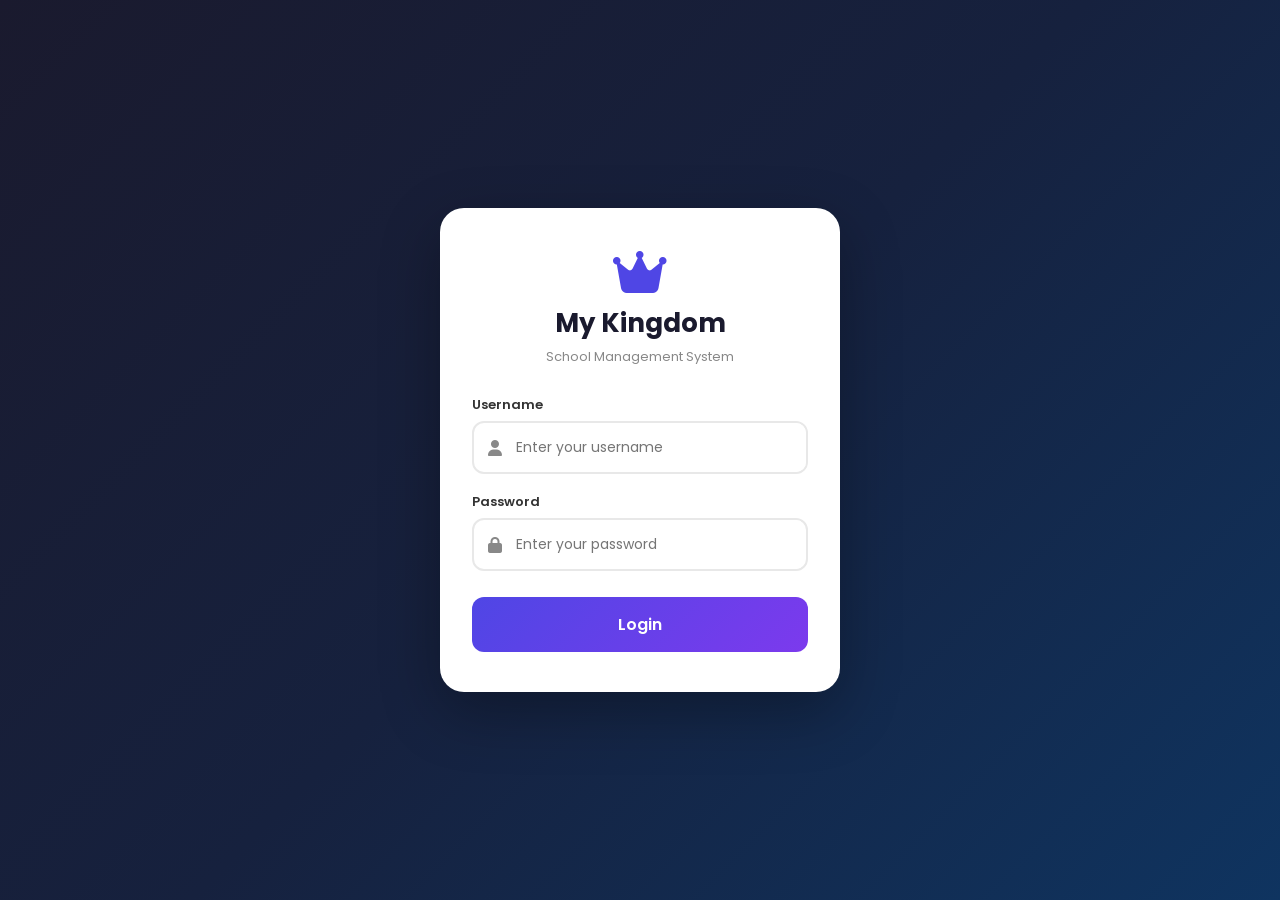
<file: index.html>
<!DOCTYPE html>
<html lang="en">
<head>
  <meta charset="UTF-8" />
  <meta name="viewport" content="width=device-width, initial-scale=1.0"/>
  <title>EduSmart Dashboard</title>

  <!-- Bootstrap -->
  <link href="https://cdn.jsdelivr.net/npm/bootstrap@5.3.3/dist/css/bootstrap.min.css" rel="stylesheet">

  <!-- Bootstrap Icons -->
  <link rel="stylesheet" href="https://cdn.jsdelivr.net/npm/bootstrap-icons@1.11.3/font/bootstrap-icons.min.css">
  <link rel="stylesheet" href="home.css">

  <link rel="stylesheet"
href="https://cdnjs.cloudflare.com/ajax/libs/font-awesome/6.5.1/css/all.min.css">

<style>
  a{
    text-decoration: none;
  }
</style>

  </head>

<body>


  
    <!-- Header -->
    <header class="top-header">

        <div class="header-top">
            <i class="fa-solid fa-bars menu-icon"></i>

            <div class="logo-section">
                <img src="finallogo.png">

              
            </div>

            <div class="header-icons">
                <i class="fa-regular fa-bell"></i>

                <img src="https://i.pravatar.cc/100" class="profile-img">
            </div>
        </div>

    </header>




  <!-- MAIN -->

  <div class="main-content">

      <section class="welcome-card">

            <div>
                <h4>Welcome back,</h4>
                <h1 class="student-name">Micheal Edison </h1>
                <p class="student-class">Class 12 - A  </p>
                <p class="student-id">Student ID: ST1023</p>
            </div>

            <div class="date-box">
                <i class="fa-regular fa-calendar"></i>
                22 May 2025, Thursday
            </div>

        </section>

    <!-- STATS -->

    <div class="stats-grid">

      <div class="stat-card">
        <div class="icon-box blue">
          <i class="bi bi-people"></i>
        </div>
        <h6>Total Students</h6>
        <h3>1,248</h3>
        <div class="growth">+6% this year</div>
      </div>

      <div class="stat-card">
        <div class="icon-box green">
          <i class="bi bi-cash-stack"></i>
        </div>
        <h6>Total Staff</h6>
        <h3>60 +</h3>
        <div class="growth">+6 this year</div>
      </div>

      <div class="stat-card">
        <div class="icon-box purple">
          <i class="bi bi-file-earmark-text"></i>
        </div>
        <h6>Result Published</h6>
        <h3>86%</h3>
        <div class="growth">+8% this month</div>
      </div>

      <div class="stat-card">
        <div class="icon-box orange">
          <i class="bi bi-calendar-check"></i>
        </div>
        <h6>Attendance Avg.</h6>
        <h3>92.4%</h3>
        <div class="growth">+5% this month</div>
      </div>

    </div>

    <!-- NOTICE BOARD -->

    <div class="section-box">

      <div class="section-header">
        <h5>Notice Board</h5>
        <button class="view-btn">View All</button>
      </div>

      <div class="notice-item">

        <div class="date">
          <h4>22</h4>
          <span>MAY</span>
        </div>

        <div class="notice-content">
          <h6>Annual Sports Day</h6>
          <p>Annual Sports Day will be held on 30th May 2025.</p>
        </div>

        <div class="tag important">Important</div>

      </div>

      <div class="notice-item">

        <div class="date">
          <h4>20</h4>
          <span>MAY</span>
        </div>

        <div class="notice-content">
          <h6>Fee Payment Reminder</h6>
          <p>Last date to pay 2nd term fees is 31st May 2025.</p>
        </div>

        <div class="tag reminder">Reminder</div>

      </div>

      <div class="notice-item">

        <div class="date">
          <h4>18</h4>
          <span>MAY</span>
        </div>

        <div class="notice-content">
          <h6>Parent Teacher Meeting</h6>
          <p>PTM is scheduled on 24th May 2025.</p>
        </div>

        <div class="tag info">Info</div>

      </div>

    </div>

    <!-- EVENTS -->

    <div class="section-box">

      <div class="section-header">
        <h5>Upcoming Events</h5>
        <button class="view-btn">View All</button>
      </div>

      <div class="event-item">

        <div class="date">
          <h4>30</h4>
          <span>MAY</span>
        </div>

        <div class="event-content">
          <h6>Annual Sports Day</h6>
          <p>School Ground, 9:00 AM</p>
        </div>

      </div>

      <div class="event-item">

        <div class="date">
          <h4>24</h4>
          <span>MAY</span>
        </div>

        <div class="event-content">
          <h6>Parent Teacher Meeting</h6>
          <p>Seminar Hall, 10:00 AM</p>
        </div>

      </div>

      <div class="event-item">

        <div class="date">
          <h4>05</h4>
          <span>JUN</span>
        </div>

        <div class="event-content">
          <h6>Semester Exam Starts</h6>
          <p>All Classes</p>
        </div>

      </div>

    </div>

<br>
    

<div class="card attendance-card" id="attendance">

  <div class="card-header">
    <h2>My Attendance</h2>
    <span class="icon">↗️</span>
  </div>

  <div class="circle-wrap">

    <!-- UPDATED -->
    <div class="circle" id="progressCircle">

      <div class="circle-content">
        <h1>92%</h1>
        <p>Present</p>
      </div>

    </div>

  </div>

  <div class="attendance-list">

    <div class="item">
      <span><span class="dot blue"></span> Total Days</span>
      <strong>120</strong>
    </div>

    <div class="item">
      <span><span class="dot green"></span> Present</span>
      <strong class="green-text">110</strong>
    </div>

    <div class="item">
      <span><span class="dot red"></span> Absent</span>
      <strong class="red-text">10</strong>
    </div>

  </div>

  <button class="success-btn">
    Great! Keep it up.
  </button>

</div>
  

    <!-- PERFORMANCE -->

    
<!-- 
    <div class="performance-grid">

      <div class="small-card">

        <h5>My Attendance</h5>

        <div class="attendance-circle">
          <h2>92%</h2>
          <small>Present</small>
        </div>

      </div>

     <div class="small-card">

        <h5>Academic Performance</h5>

        <div class="chart-placeholder">
          Performance Chart
        </div>

      </div> 
 <div class="small-card quote-card">

        <h5>
          “Education is the most powerful weapon which you can use to change the world.”
        </h5>

      </div>
      <div class="  quote-card">

   
    <div class="quote-content">
      <h1>
        “Education is the most powerful weapon which you can use to change the world.”
      </h1>

      <p class="author">— Nelson Mandela</p>
    </div>

  
    <div class="quote-image">
      <img src="trophy.png" alt="Trophy">
    </div>

  </div>
      </div> -->

<!-- 

      <div class="quote-card">

   Left Content
    <div class="quote-content">
      <h1>
        “Education is the most powerful weapon which you can use to change the world.”
      </h1>

      <p class="author">— Nelson Mandela</p>
    </div>

   
    <div class="quote-image">
      <img src="trophy.png" alt="Trophy">
    </div>

  </div>-->

    

    <!-- QUICK ACTIONS -->

    <div class="quick-grid">

      <div class="quick-card">
        <i class="bi bi-calendar-week text-primary"></i>
        <h6>Time Table</h6>
      </div>

      <div class="quick-card">
        <i class="bi bi-file-earmark-arrow-down text-success"></i>
        <h6>Syllabus</h6>
      </div>

      <div class="quick-card">
        <i class="bi bi-book text-info"></i>
        <h6>Library</h6>
      </div>

      <div class="quick-card">
        <i class="bi bi-gear text-warning"></i>
        <h6>Settings</h6>
      </div>

    </div>

  </div>

  <!-- BOTTOM NAV -->

  <div class="bottom-nav">

    <a href="index.html" class="nav-item-custom active-nav">
      <i class="bi bi-house-fill"></i>
      Home
    </a>

    <a href="result.html" class="nav-item-custom">
      <i class="bi bi-bar-chart"></i>
      Result
    </a>

    <a href="fees.html" class="nav-item-custom">
      <i class="bi bi-wallet2"></i>
      Fees
    </a>

    <a href="profile.html" class="nav-item-custom">
      <i class="bi bi-person"></i>
      Profile
    </a>

  </div>

<script src="api.js"></script>
<script>

// ── Auth Check ──────────────────────────
checkAuth();
const user = getCurrentUser();

// ── Load Student Data from Backend ──────
async function loadDashboard() {
  const data = await apiCall("/student/profile/ST1023");
  if (data && data.success && data.data) {
    const s = data.data;
    document.querySelectorAll(".student-name").forEach(el => el.textContent = s.fullName || "Micheal Edison");
    document.querySelectorAll(".student-class").forEach(el => el.textContent = `Class ${s.className} - ${s.section}`);
    document.querySelectorAll(".student-id").forEach(el => el.textContent = `Student ID: ${s.studentId}`);
  }
}

loadDashboard();

// ── Attendance Circle Animation ──────────
const attendanceSection = document.getElementById("attendance");
const progressCircle = document.getElementById("progressCircle");

let animated = false;

window.addEventListener("scroll", () => {
  const sectionTop = attendanceSection.getBoundingClientRect().top;
  const screenHeight = window.innerHeight;

  if(sectionTop < screenHeight - 100 && !animated){
    animated = true;
    let progress = 0;
    const target = 331;
    const interval = setInterval(() => {
      progress += 4;
      progressCircle.style.setProperty("--progress", progress);
      if(progress >= target){ clearInterval(interval); }
    }, 10);
  }
});

</script>

</body>
</html>
</file>
<file: home.css>
body{
  font-family: 'Poppins', sans-serif;

  background: linear-gradient(
    135deg,
    #f5f7ff,
    #eef2ff,
    #f8fbff
  );

  min-height: 100vh;
   padding-bottom:100px;
  
}


*{
      margin:0;
      padding:0;
      box-sizing:border-box;
      font-family: 'Segoe UI', sans-serif;
    }



    /* Header */


.top-header{
    background:rgb(65, 208, 65);
    padding:10px;
    color:black;
    border-bottom-left-radius:25px;
    border-bottom-right-radius:25px;
}

.header-top{
    display:flex;
    justify-content:space-between;
    align-items:center;
}

.logo-section{
    display:flex;
    align-items:center;
}

.logo-section img{
    width:120px;
   
}

.logo-section h2{
    font-size:20px;
}

.logo-section p{
    font-size:12px;
    opacity:0.8;
}

.menu-icon{
    font-size:22px;
}

.header-icons{
    display:flex;
    align-items:center;
    gap:15px;
}

.header-icons i{
    font-size:22px;
}

.profile-img{
    width:45px;
    height:45px;
    border-radius:50%;
    object-fit:cover;
}

 
.menu-icon{
    font-size:22px;
}

.header-icons{
    display:flex;
    align-items:center;
    gap:15px;
}

.notification{
    position:relative;
}

.notification span{
    position:absolute;
    top:-8px;
    right:-8px;
    background:red;
    color:white;
    width:20px;
    height:20px;
    border-radius:50%;
    font-size:11px;
    display:flex;
    align-items:center;
    justify-content:center;
}

.profile-img{
    width:45px;
    height:45px;
    border-radius:50%;
    object-fit:cover;
} 

    /* WELCOME SECTION */
.main-content{
    padding:18px;
}

.welcome-card{
    display:flex;
    justify-content:space-between;
    align-items:flex-start;
    gap:10px;
    margin-bottom:20px;
}

.welcome-card h1{
    font-size:30px;
    font-weight:700;
}

.welcome-card p{
    color:#6b7280;
    margin-top:5px;
}

.date-box{
    background:white;
    padding:12px 15px;
    border-radius:15px;
    font-size:13px;
    color:#2563eb;
    display:flex;
    align-items:center;
    gap:8px;
    font-weight:500;
}

.card{
    background:white;
    padding:18px;
    border-radius:20px;
    margin-bottom:18px;
}

.card h3{
    margin-bottom:18px;
}










.icon-box{
  width:65px !important;
  height:65px !important;

  display:flex !important;
  align-items:center !important;
  justify-content:center !important;

  border-radius:18px !important;

  margin-bottom:12px !important;

  background:rgba(37, 99, 235, 0.12) !important;
}

.growth {
  color: rgb(7, 155, 7);
}

/* REMOVE ANY BACKGROUND FROM ICON */
.icon-box i{
  font-size:30px !important;
  background:none !important;
  color:#2563eb !important;
}
.blue{
  background: rgba(93, 138, 234, 0.12) !important;
}

.blue i{
  color:#2563eb !important;
}

.green{
  background: rgba(79, 235, 136, 0.12) !important;
}

.green i{
  color:#16a34a !important;
}

.purple{
  background: rgba(147, 51, 234, 0.12) !important;
}

.purple i{
  color:#9333ea !important;
}

.orange{
  background: rgba(245, 158, 11, 0.12) !important;
}

.orange i{
  color:#f59e0b !important;
}

    /* STAT CARDS */
.stats-grid{
  display:grid;
  grid-template-columns:1fr 1fr;
  gap:15px;
}

.stat-card{
  background:white;
  border-radius:20px;
  padding:18px;
  box-shadow:0 2px 10px rgba(0,0,0,0.05);
}

    .section-box{
      background:white;
      border-radius:20px;
      padding:18px;
      margin-top:20px;
      box-shadow:0 2px 10px rgba(0,0,0,0.05);
    }

    .section-header{
      display:flex;
      justify-content:space-between;
      align-items:center;
      margin-bottom:20px;
    }

    .section-header h5{
      margin:0;
      font-weight:700;
      font-size:20px;
    }

    .view-btn{
      border:none;
      background:#f0f2f8;
      padding:8px 15px;
      border-radius:10px;
      font-size:13px;
      font-weight:600;
    }

    /* NOTICE BOARD */

    .notice-item,
    .event-item{
      display:flex;
      align-items:flex-start;
      gap:15px;
      padding:15px 0;
      border-bottom:1px solid #ececec;
    }

    .notice-item:last-child,
    .event-item:last-child{
      border-bottom:none;
    }

    .date{
      min-width:55px;
      text-align:center;
    }

    .date h4{
      font-size:26px;
      margin:0;
      font-weight:700;
      color:#06145f;
    }

    .date span{
      font-size:12px;
      color:#888;
      font-weight:600;
    }

    .notice-content h6,
    .event-content h6{
      font-size:16px;
      font-weight:700;
      margin-bottom:5px;
    }

    .notice-content p,
    .event-content p{
      margin:0;
      font-size:13px;
      color:#777;
    }

    .tag{
      margin-left:auto;
      font-size:12px;
      padding:6px 12px;
      border-radius:20px;
      font-weight:600;
      white-space:nowrap;
    }

    .important{
      background:#f3e8ff;
      color:#9333ea;
    }

    .reminder{
      background:#fff4d8;
      color:#f59e0b;
    }

    .info{
      background:#e7efff;
      color:#2563eb;
    }

    /* PERFORMANCE */

    .performance-grid{
      display:grid;
      grid-template-columns:1fr;
      gap:15px;
      margin-top:20px;
    }

    .small-card{
      background:white;
      border-radius:20px;
      padding:18px;
      box-shadow:0 2px 10px rgba(0,0,0,0.05);
    }

    .attendance-circle{
      width:120px;
      height:120px;
      border-radius:50%;
      border:10px solid #16c79a;
      display:flex;
      align-items:center;
      justify-content:center;
      margin:20px auto;
      flex-direction:column;
      font-weight:700;
    }

    .attendance-circle h2{
      margin:0;
      font-size:30px;
    }

    .chart-placeholder{
      height:180px;
      background:linear-gradient(to top, #dbeafe, #ffffff);
      border-radius:15px;
      margin-top:15px;
      display:flex;
      align-items:center;
      justify-content:center;
      color:#2563eb;
      font-weight:700;
    }

  
/* ========================= */
/* ATTENDANCE CARD */
/* ========================= */



.attendance-card{
  width: auto;
}

.card-header{
  display: flex;
  justify-content: space-between;
  align-items: center;
}

.card-header h2{
  font-size: 1.6rem;
  color: #111;
}

.icon{
  font-size: 2rem;
  color: #20c997;
  font-weight: bold;
}

.circle-wrap{
  display: flex;
  justify-content: center;
  margin: 30px 0;
}

.circle{
  width: 180px;
  height: 180px;
  border-radius: 50%;

  background:
  conic-gradient(#20c997 0% 92%, #ebf0f5 92% 100%);

  display: flex;
  align-items: center;
  justify-content: center;

  position: relative;
}

.circle::before{
  content: "";
  position: absolute;
  width: 135px;
  height: 135px;
  background: white;
  border-radius: 50%;
}

.circle h1,
.circle p{
  position: relative;
  z-index: 2;
}

.circle h1{
  font-size: 2.7rem;
  color: #111;
}

.circle p{
  color: #20c997;
  font-weight: 600;
  text-align: center;
}

.attendance-list{
  display: flex;
  flex-direction: column;
  gap: 18px;
}

.item{
  display: flex;
  justify-content: space-between;
  align-items: center;
  font-size: 1.1rem;
}

.dot{
  width: 10px;
  height: 10px;
  border-radius: 50%;
  display: inline-block;
  margin-right: 8px;
}

.blue{
  background: #4f6df5;
  color:#4f6df5 ;
}

.green{
  background: #20c997;
  color:  #20c997;
}

.red{
  background: red;
  color: red;
}

.green-text{
  color: #20c997;
}

.red-text{
  color: red;
}

.success-btn{
  width: 100%;
  margin-top: 25px;
  border: none;
  padding: 15px;
  border-radius: 15px;
  background: #e9f9f3;
  color: #20c997;
  font-size: 1rem;
  font-weight: 600;
  cursor: pointer;
}




.circle{
  width: 180px;
  height: 180px;
  border-radius: 50%;

  position: relative;

  display: flex;
  align-items: center;
  justify-content: center;

  background:
  conic-gradient(
    #20c997 0deg,
    #20c997 calc(var(--progress) * 1deg),
    #ebf0f5 calc(var(--progress) * 1deg),
    #ebf0f5 360deg
  );

  transition: 0.3s linear;
}

/* inner white circle */
.circle::before{
  content: "";
  position: absolute;
  width: 135px;
  height: 135px;
  background: white;
  border-radius: 50%;
}

.circle-content{
  position: relative;
  z-index: 2;
  text-align: center;
}

.circle-content h1{
  font-size: 2.7rem;
  color: #111;
}

.circle-content p{
  color: #20c997;
  font-weight: 600;
}


/* ========================= */
/* MOBILE */
/* ========================= */

@media (max-width: 1100px){


  .attendance-card
 {
    width: 100%;
    max-width: 500px;
  }

}

    /* QUICK ACTIONS */

    .quick-grid{
      display:grid;
      grid-template-columns:repeat(2,1fr);
      gap:15px;
      margin-top:20px;
    }

    .quick-card{
      background:white;
      border-radius:18px;
      padding:18px;
      text-align:center;
      box-shadow:0 2px 10px rgba(0,0,0,0.05);
    }

    .quick-card i{
      font-size:28px;
      margin-bottom:10px;
    }

    .quick-card h6{
      margin:0;
      font-size:14px;
      font-weight:600;
    }

    

    /* BOTTOM NAVBAR */

    .bottom-nav{
      position:fixed;
      bottom:0;
      left:0;
      width:100%;
      background:white;
      display:flex;
      justify-content:space-around;
      padding:14px 0;
      box-shadow:0 -2px 15px rgba(0,0,0,0.08);
      border-top-left-radius:20px;
      border-top-right-radius:20px;
      z-index:1000;
    }

    .nav-item-custom{
      text-align:center;
      color:#777;
      font-size:13px;
      text-decoration:none;
    }

    .nav-item-custom i{
      display:block;
      font-size:22px;
      margin-bottom:5px;
    }

    .active-nav{
      color:rgb(65, 208, 65);
      font-weight:700;
    }

    /* TABLET */

    @media(min-width:768px){

      .main-content{
        max-width:700px;
        margin:auto;
      }

      .performance-grid{
        grid-template-columns:1fr 1fr 1fr;
      }

      .quick-grid{
        grid-template-columns:repeat(4,1fr);
      }
      /* Bottom Navigation */

.bottom-nav{
    position:fixed;
    bottom:0;
    left:0;
    width:100%;
    height:70px;
    background:#ffffff;
    display:flex;
    justify-content:space-around;
    align-items:center;
    box-shadow:0 -2px 10px rgba(0,0,0,0.08);
    border-top-left-radius:20px;
    border-top-right-radius:20px;
    z-index:1000;
}

.nav-item{
    display:flex;
    flex-direction:column;
    align-items:center;
    justify-content:center;
    text-decoration:none;
    color:#777;
    font-size:12px;
    gap:4px;
    transition:0.3s;
}

.nav-item i{
    font-size:20px;
}

.nav-item.active{
    color:rgb(65, 208, 65);
}

.nav-item:hover{
    color:rgb(65, 208, 65);
}

/* Bottom Navigation */

.bottom-nav{
    position: fixed;
    bottom: 0;
    left: 0;
    width: 100%;
    height: 75px;
    background: #ffffff;
    display: flex;
    justify-content: space-around;
    align-items: center;
    border-top-left-radius: 25px;
    border-top-right-radius: 25px;
    box-shadow: 0 -2px 15px rgba(0,0,0,0.08);
    z-index: 1000;
    padding-bottom: 5px;
}

/* Navigation Item */

.nav-item{
    display: flex;
    flex-direction: column;
    align-items: center;
    justify-content: center;

    text-decoration: none !important;
    -webkit-text-decoration: none !important;

    color: #777;
    font-size: 13px;
    font-weight: 500;
    gap: 5px;

    flex: 1;
}

/* Remove underline */

.nav-item span{
    text-decoration: none !important;
}

/* Icons */

.nav-item i{
    font-size: 22px;
}

/* Active Menu */

.nav-item.active{
    color:rgb(65, 208, 65);
}

/* Hover */

.nav-item:hover{
    color: rgb(65, 208, 65);
}

    }
</file>
<file: fees.css>
*{
    margin:0;
    padding:0;
    box-sizing:border-box;
    font-family:'Poppins',sans-serif;
}

body{
  font-family: 'Poppins', sans-serif;

  background: linear-gradient(
    135deg,
    #f5f7ff,
    #eef2ff,
    #f8fbff
  );

  min-height: 100vh;
   padding-bottom:100px;
  
}

/* Header */


.top-header{
    background:rgb(65, 208, 65);
    padding:20px;
    color:black;
    border-bottom-left-radius:25px;
    border-bottom-right-radius:25px;
}

.header-top{
    display:flex;
    justify-content:space-between;
    align-items:center;
}

.logo-section{
    display:flex;
    align-items:center;
    gap:10px;
}


.logo-section h2{
    font-size:20px;
    align-items: center;
}

.logo-section p{
    font-size:12px;
    opacity:0.8;
    align-items: center;
}

.menu-icon{
    font-size:22px;
}

.header-icons{
    display:flex;
    align-items:center;
    gap:15px;
}

.header-icons i{
    font-size:22px;
}

.profile-img{
    width:45px;
    height:45px;
    border-radius:50%;
    object-fit:cover;
}

 

   
.menu-icon{
    font-size:22px;
}

.header-icons{
    display:flex;
    align-items:center;
    gap:15px;
}

.notification{
    position:relative;
}

.notification span{
    position:absolute;
    top:-8px;
    right:-8px;
    background:red;
    color:white;
    width:20px;
    height:20px;
    border-radius:50%;
    font-size:11px;
    display:flex;
    align-items:center;
    justify-content:center;
}

.profile-img{
    width:45px;
    height:45px;
    border-radius:50%;
    object-fit:cover;
} 
/* Main */

.main-content{
    padding:18px;
}

.welcome-card{
    display:flex;
    justify-content:space-between;
    align-items:flex-start;
    gap:10px;
    margin-bottom:20px;
}

.welcome-card h1{
    font-size:30px;
    font-weight:700;
}

.welcome-card p{
    color:#6b7280;
    margin-top:5px;
}

.date-box{
    background:white;
    padding:12px 15px;
    border-radius:15px;
    font-size:13px;
    color:#2563eb;
    display:flex;
    align-items:center;
    gap:8px;
    font-weight:500;
}

.card{
    background:white;
    padding:18px;
    border-radius:20px;
    margin-bottom:18px;
}

.card h3{
    margin-bottom:18px;
}

/* Overview */

.fees-overview{
    display:flex;
    justify-content:space-between;
    align-items:center;
    gap:15px;
    flex-wrap:wrap;
}

.circle-box{
    display:flex;
    justify-content:center;
    align-items:center;
}

.circle{
    width:170px;
    height:170px;
    border-radius:50%;
    background:conic-gradient(#2563eb 0% 60%, #ff3b5c 60% 100%);
    display:flex;
    justify-content:center;
    align-items:center;
    position:relative;
}

.circle::before{
    content:'';
    position:absolute;
    width:120px;
    height:120px;
    background:white;
    border-radius:50%;
}

.circle h2,
.circle span{
    position:relative;
    z-index:1;
    text-align:center;
}

.circle h2{
    font-size:30px;
}

.fees-info{
    display:flex;
    flex-direction:column;
    gap:20px;
}

.info-item{
    display:flex;
    align-items:center;
    gap:12px;
}

.blue-dot,
.red-dot{
    width:12px;
    height:12px;
    border-radius:50%;
}

.blue-dot{
    background:#2563eb;
}

.red-dot{
    background:#ff3b5c;
}

.payment-note{
    background:#f0fdf4;
    padding:15px;
    border-radius:15px;
    margin-top:20px;
    color:#111827;
    font-weight:500;
}

.payment-note span{
    color:#16a34a;
}

/* Fee Details */

.fee-details{
    display:grid;
    grid-template-columns:1fr;
    gap:15px;
}

.detail-box{
    background:#f8fafc;
    padding:18px;
    border-radius:15px;
}

.detail-box i{
    font-size:24px;
    margin-bottom:10px;
}

.blue{
    color:#2563eb;
}

.green{
    color:#16a34a;
}

.red{
    color:#ff3b5c;
}

/* Table */

.table-section{
    display:flex;
    flex-direction:column;
    gap:12px;
}

.table-row{
    background:#f8fafc;
    padding:15px;
    border-radius:12px;
    display:flex;
    justify-content:space-between;
    align-items:center;
    gap:10px;
    font-size:14px;
}

.paid{
    background:#dcfce7;
    color:#16a34a;
    padding:6px 12px;
    border-radius:20px;
    font-size:12px;
}

.pending{
    background:#ffe4e6;
    color:#ff3b5c;
    padding:6px 12px;
    border-radius:20px;
    font-size:12px;
}

/* Payment History */

.title-row{
    display:flex;
    justify-content:space-between;
    align-items:center;
    margin-bottom:15px;
}

.title-row a{
    text-decoration:none;
    color:#2563eb;
    font-size:14px;
}

.history-box{
    display:flex;
    flex-direction:column;
    gap:15px;
}

.history-row{
    background:#f8fafc;
    padding:15px;
    border-radius:12px;
    display:flex;
    justify-content:space-between;
    align-items:center;
    gap:10px;
}

.history-row p{
    color:#6b7280;
    font-size:13px;
}

/* Pay Now */

.pay-now-card{
    background:white;
    padding:18px;
    border-radius:20px;
    display:flex;
    justify-content:space-between;
    align-items:center;
    gap:10px;
}

.pay-left{
    display:flex;
    align-items:center;
    gap:15px;
}

.pay-left i{
    font-size:30px;
    color:#2563eb;
}

.pay-now-card button{
    background:#2563eb;
    border:none;
    color:white;
    padding:12px 20px;
    border-radius:12px;
    font-weight:600;
}

/* Bottom Nav */

.bottom-nav{
    position:fixed;
    bottom:0;
    left:0;
    width:100%;
    background:white;
    display:flex;
    justify-content:space-around;
    padding:12px 0;
    border-top:1px solid #e5e7eb;
}

.nav-item{
    text-decoration:none;
    color:#6b7280;
    display:flex;
    flex-direction:column;
    align-items:center;
    font-size:13px;
    gap:4px;
}

.nav-item i{
    font-size:20px;
}

.nav-item.active{
    color:rgb(65, 208, 65);
}

/* Responsive */

@media(max-width:600px){

    .welcome-card{
        flex-direction:column;
    }

    .fees-overview{
        flex-direction:column;
        align-items:flex-start;
    }

    .history-row{
        flex-direction:column;
        align-items:flex-start;
    }

    .pay-now-card{
        flex-direction:column;
        align-items:flex-start;
    }

    .pay-now-card button{
        width:100%;
    }
    /* Bottom Navigation */

.bottom-nav{
    position:fixed;
    bottom:0;
    left:0;
    width:100%;
    height:70px;
    background:#ffffff;
    display:flex;
    justify-content:space-around;
    align-items:center;
    box-shadow:0 -2px 10px rgba(0,0,0,0.08);
    border-top-left-radius:20px;
    border-top-right-radius:20px;
    z-index:1000;
}

.nav-item{
    display:flex;
    flex-direction:column;
    align-items:center;
    justify-content:center;
    text-decoration:none;
    color:#777;
    font-size:12px;
    gap:4px;
    transition:0.3s;
}

.nav-item i{
    font-size:20px;
}

.nav-item.active{
    color:rgb(65, 208, 65);
}

.nav-item:hover{
    color:rgb(65, 208, 65);
}
}
</file>
<file: profile.css>
*{
  margin:0;
  padding:0;
  box-sizing:border-box;
  font-family:'Segoe UI', sans-serif;
}
body{
  font-family: 'Poppins', sans-serif;

  background: linear-gradient(
    135deg,
    #f5f7ff,
    #eef2ff,
    #f8fbff
  );

  min-height: 100vh;
   padding-bottom:100px;
  
}
.top-header{
    background:rgb(65, 208, 65);
    padding:20px;
    color:black;
    border-bottom-left-radius:25px;
    border-bottom-right-radius:25px;
}

.header-top{
    display:flex;
    justify-content:space-between;
    align-items:center;
}

.logo-section{
    display:flex;
    align-items:center;
    gap:10px;
}

.logo-section img{
    width:45px;
}

.logo-section h2{
    font-size:20px;
}

.logo-section p{
    font-size:12px;
    opacity:0.8;
}

.menu-icon{
    font-size:22px;
}

.header-icons{
    display:flex;
    align-items:center;
    gap:15px;
}

.header-icons i{
    font-size:22px;
}

.profile-img{
    width:45px;
    height:45px;
    border-radius:50%;
    object-fit:cover;
}
 

    
.menu-icon{
    font-size:22px;
}

.header-icons{
    display:flex;
    align-items:center;
    gap:15px;
}

.notification{
    position:relative;
}

.notification span{
    position:absolute;
    top:-8px;
    right:-8px;
    background:red;
    color:white;
    width:20px;
    height:20px;
    border-radius:50%;
    font-size:11px;
    display:flex;
    align-items:center;
    justify-content:center;
}

.profile-img{
    width:45px;
    height:45px;
    border-radius:50%;
    object-fit:cover;
} 

/* HEADER */

/* .top-header{
  background:#06145f;
  padding:18px;
  border-bottom-left-radius:25px;
  border-bottom-right-radius:25px;
  color:white;
}

.header-top{
  display:flex;
  justify-content:space-between;
  align-items:center;
}

.left-header{
  display:flex;
  align-items:center;
  gap:12px;
}

.menu-icon{
  font-size:30px;
  cursor:pointer;
}

.logo-box h2{
  font-size:22px;
}

.logo-box p{
  font-size:12px;
  opacity:0.8;
}

.right-header{
  display:flex;
  align-items:center;
  gap:15px;
}

.notification{
  position:relative;
  font-size:24px;
}

.notification span{
  position:absolute;
  width:10px;
  height:10px;
  background:red;
  border-radius:50%;
  top:2px;
  right:0;
}

.right-header img{
  width:50px;
  height:50px;
  border-radius:50%;
  object-fit:cover;
  border:2px solid white;
} */

/* MAIN */

.main-container{
  padding:18px;
}

/* WELCOME */

.welcome-section{
  display:flex;
  justify-content:space-between;
  align-items:center;
  gap:15px;
  flex-wrap:wrap;
  margin-bottom:20px;
}

.welcome-section h1{
  font-size:30px;
  font-weight:700;
}

.welcome-section p{
  color:#6b7280;
  margin-top:5px;
}

.date-box{
  background:white;
  padding:12px 18px;
  border-radius:14px;
  font-weight:600;
  color:#2563eb;
  display:flex;
  align-items:center;
  gap:10px;
  box-shadow:0 2px 10px rgba(0,0,0,0.05);
}

/* CARD COMMON */

.profile-card,
.settings-card,
.about-card{
  background:white;
  border-radius:22px;
  padding:20px;
  margin-bottom:20px;
  box-shadow:0 2px 12px rgba(0,0,0,0.05);
}

.section-title{
  margin-bottom:20px;
  font-size:24px;
}

/* PROFILE */

.profile-top{
  display:flex;
  flex-direction:column;
  align-items:center;
  gap:25px;
}

.profile-image{
  position:relative;
}

.profile-image img{
  width:140px;
  height:140px;
  border-radius:50%;
  object-fit:cover;
}

.camera-btn{
  position:absolute;
  bottom:8px;
  right:8px;
  width:38px;
  height:38px;
  border:none;
  border-radius:50%;
  background:#2563eb;
  color:white;
  font-size:18px;
  cursor:pointer;
}

.profile-details{
  width:100%;
}

.detail-row{
  display:flex;
  justify-content:space-between;
  padding:14px 0;
  border-bottom:1px solid #ececec;
  gap:20px;
}

.detail-row span{
  color:#6b7280;
  font-weight:500;
}

.detail-row strong{
  text-align:right;
}

.edit-btn{
  width:100%;
  margin-top:25px;
  padding:14px;
  border:none;
  border-radius:14px;
  background:#eef2ff;
  color:#2563eb;
  font-size:16px;
  font-weight:600;
  cursor:pointer;
}

.edit-btn i{
  margin-right:8px;
}

/* SETTINGS */

.setting-item{
  display:flex;
  justify-content:space-between;
  align-items:center;
  padding:18px 0;
  border-bottom:1px solid #ececec;
}

.setting-item:last-child{
  border-bottom:none;
}

.setting-left{
  display:flex;
  align-items:center;
  gap:15px;
}

.setting-icon{
  width:50px;
  height:50px;
  border-radius:15px;
  display:flex;
  align-items:center;
  justify-content:center;
  font-size:22px;
}

.setting-left h4{
  font-size:17px;
  margin-bottom:5px;
}

.setting-left p{
  font-size:13px;
  color:#6b7280;
}

/* COLORS */

.purple{
  background:#f3e8ff;
  color:#9333ea;
}

.blue{
  background:#dbeafe;
  color:#2563eb;
}

.green{
  background:#dcfce7;
  color:#16a34a;
}

.orange{
  background:#ffedd5;
  color:#ea580c;
}

.red{
  background:#ffe4e6;
  color:#dc2626;
}

/* ABOUT */

.about-header{
  display:flex;
  justify-content:space-between;
  align-items:center;
  margin-bottom:20px;
  gap:10px;
  flex-wrap:wrap;
}

.version{
  background:#eef2ff;
  color:#2563eb;
  padding:8px 12px;
  border-radius:12px;
  font-size:13px;
  font-weight:600;
}

.about-content{
  display:flex;
  flex-direction:column;
  align-items:center;
  gap:20px;
  text-align:center;
}

.about-content img{
  width:140px;
}

.about-content h3{
  margin-bottom:10px;
}

.about-content p{
  color:#6b7280;
  line-height:1.6;
  margin-bottom:15px;
}

.contact-list{
  display:flex;
  flex-direction:column;
  gap:12px;
  color:#374151;
}

.contact-list div{
  display:flex;
  align-items:center;
  gap:10px;
  justify-content:center;
}

.social-icons{
  display:flex;
  justify-content:center;
  gap:15px;
  margin-top:20px;
}

.social-icons i{
  width:45px;
  height:45px;
  border-radius:50%;
  background:#2563eb;
  color:white;
  display:flex;
  align-items:center;
  justify-content:center;
  font-size:20px;
  cursor:pointer;
}

/* BOTTOM NAV */

.bottom-nav{
  position:fixed;
  bottom:0;
  left:0;
  width:100%;
  background:white;
  display:flex;
  justify-content:space-around;
  padding:14px 0;
  border-top-left-radius:20px;
  border-top-right-radius:20px;
  box-shadow:0 -2px 15px rgba(0,0,0,0.08);
}

.bottom-nav a{
  text-decoration:none;
  color:#6b7280;
  display:flex;
  flex-direction:column;
  align-items:center;
  font-size:13px;
  gap:5px;
}

.bottom-nav a i{
  font-size:22px;
}

.bottom-nav .active{
  color:rgb(65, 208, 65);
  font-weight:700;
}

/* TABLET */

@media(min-width:768px){

  .main-container{
    max-width:800px;
    margin:auto;
  }

  .profile-top{
    flex-direction:row;
    align-items:flex-start;
  }

  .about-content{
    flex-direction:row;
    text-align:left;
    align-items:flex-start;
  }

  .contact-list div{
    justify-content:flex-start;
  }

  .social-icons{
    justify-content:flex-start;
  }

  /* Bottom Navigation */

.bottom-nav{
    position:fixed;
    bottom:0;
    left:0;
    width:100%;
    height:70px;
    background:#ffffff;
    display:flex;
    justify-content:space-around;
    align-items:center;
    box-shadow:0 -2px 10px rgba(0,0,0,0.08);
    border-top-left-radius:20px;
    border-top-right-radius:20px;
    z-index:1000;
}

.nav-item{
    display:flex;
    flex-direction:column;
    align-items:center;
    justify-content:center;
    text-decoration:none;
    color:#777;
    font-size:12px;
    gap:4px;
    transition:0.3s;
}

.nav-item i{
    font-size:20px;
}

.nav-item.active{
    color:rgb(65, 208, 65);
}

.nav-item:hover{
    color:rgb(65, 208, 65);
}

}
</file>
